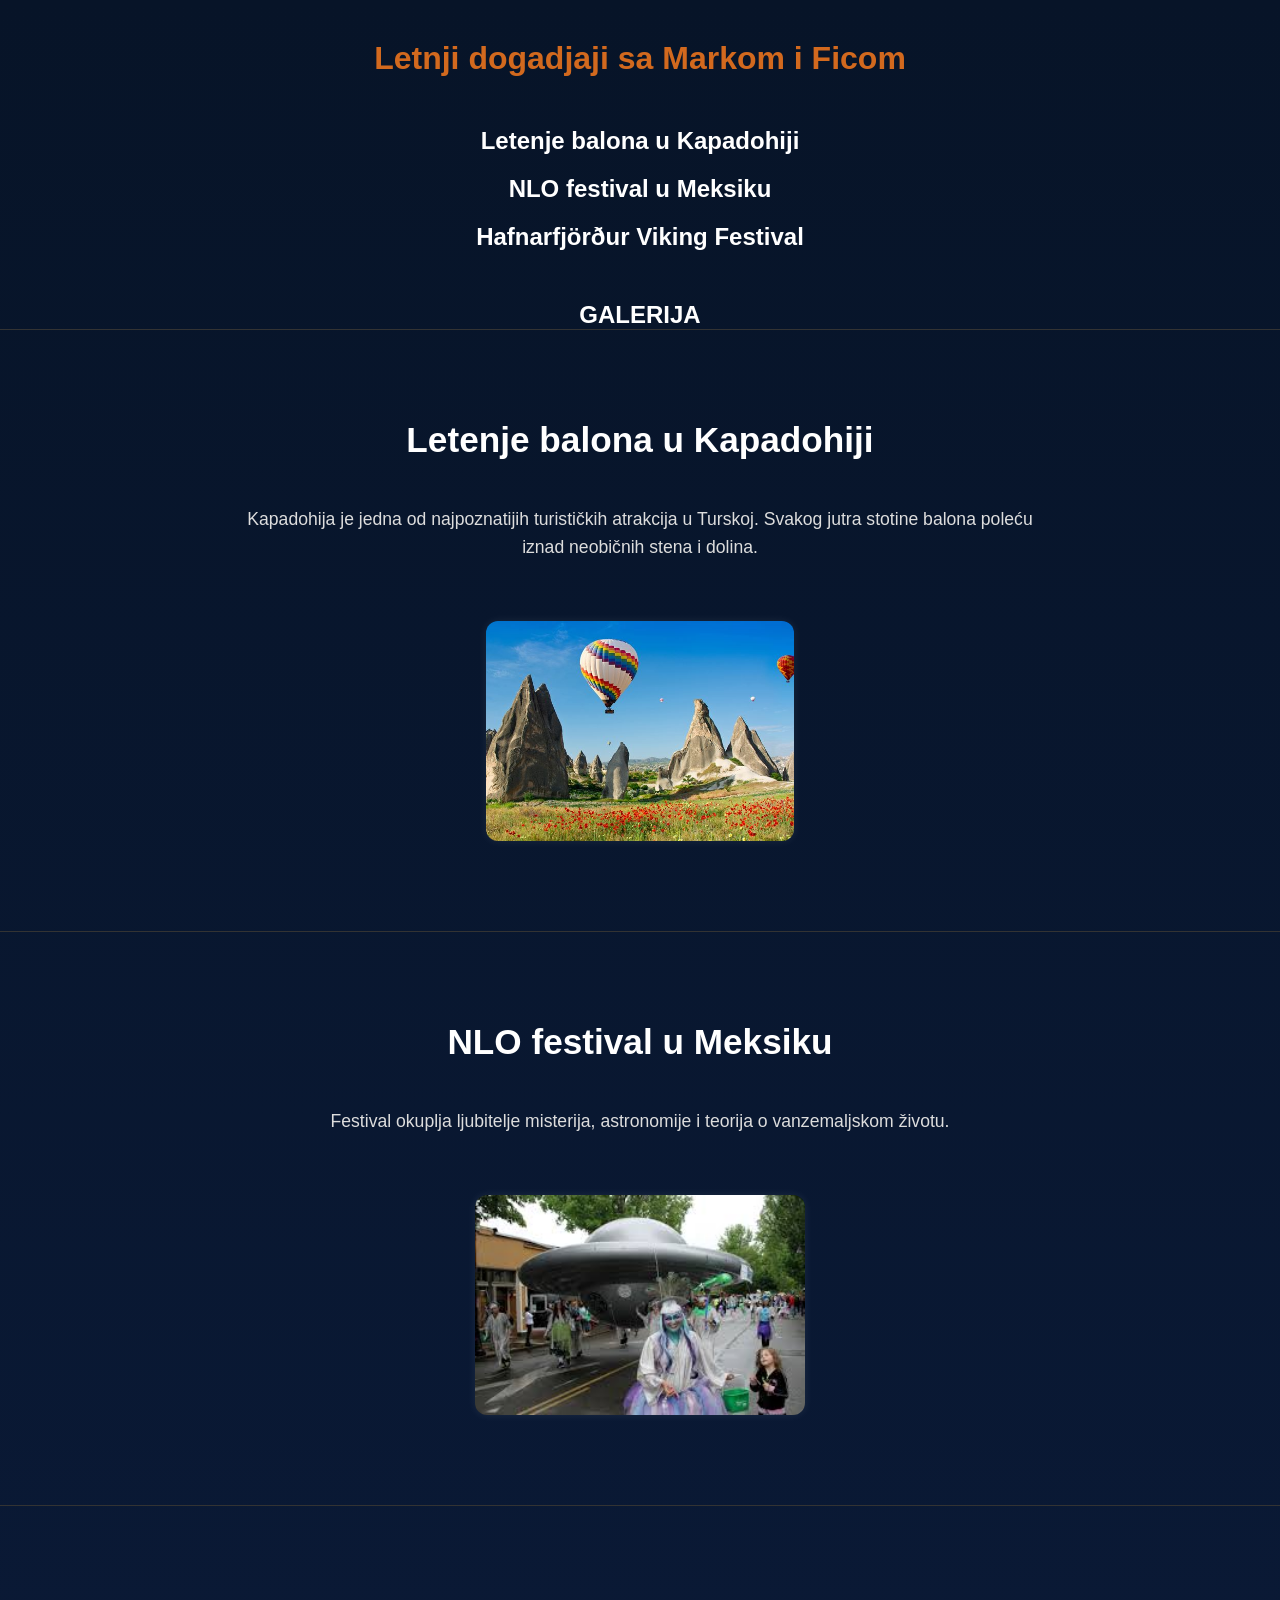
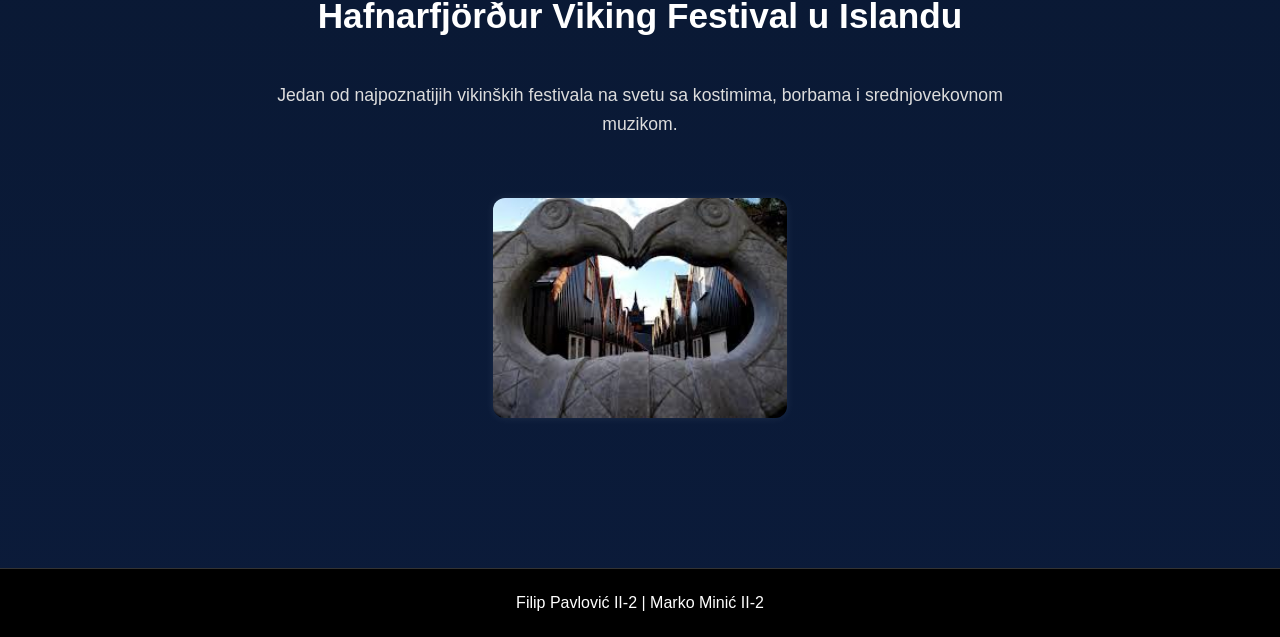
<file: index.html>
<!DOCTYPE html>
<html lang="sr">
<head>
    <meta charset="UTF-8">
    <meta name="viewport" content="width=device-width, initial-scale=1.0">
    <title>Letnji dogadjaji sa Markom i Ficom</title>
    <link rel="stylesheet" href="style.css">
</head>
<body>

    <h1 style="color: chocolate;">Letnji dogadjaji sa Markom i Ficom</h1>

    <div class="dogadjaji-1">

        <a href="#kapadocija" class="link-dogadjaj">
            Letenje balona u Kapadohiji
        </a>

        <a href="#nlo" class="link-dogadjaj">
            NLO festival u Meksiku
        </a>

        <a href="#viking" class="link-dogadjaj">
            Hafnarfjörður Viking Festival
        </a>

    </div>

    <a href="galerija.html" class="link-dogadjaj">GALERIJA</a>

    <section id="kapadocija" class="sekcija">
        <h2>Letenje balona u Kapadohiji</h2>

        <p>
            Kapadohija je jedna od najpoznatijih turističkih atrakcija u Turskoj.
            Svakog jutra stotine balona poleću iznad neobičnih stena i dolina.
        </p>

        <div class="galerija">
            <a href="galerija.html#kapadocija">
                <img src="slike/slika1.jpg" alt="Kapadokija">
            </a>
        </div>
    </section>

    <section id="nlo" class="sekcija">
        <h2>NLO festival u Meksiku</h2>

        <p>
            Festival okuplja ljubitelje misterija, astronomije i teorija o vanzemaljskom životu.
        </p>

        <div class="galerija">
            <a href="galerija.html#nlo">
                <img src="slike/slika4.jpg" alt="NLO festival">
            </a>
        </div>
    </section>

    <section id="viking" class="sekcija">
        <h2>Hafnarfjörður Viking Festival u Islandu</h2>

        <p>
            Jedan od najpoznatijih vikinških festivala na svetu sa kostimima, borbama i srednjovekovnom muzikom.
        </p>

        <div class="galerija">
            <a href="galerija.html#viking">
                <img src="slike/slika7.jpg" alt="Vikinški festival">
            </a>
        </div>
    </section>

    <footer>
        Filip Pavlović II-2 | Marko Minić II-2
    </footer>

</body>
</html>
</file>
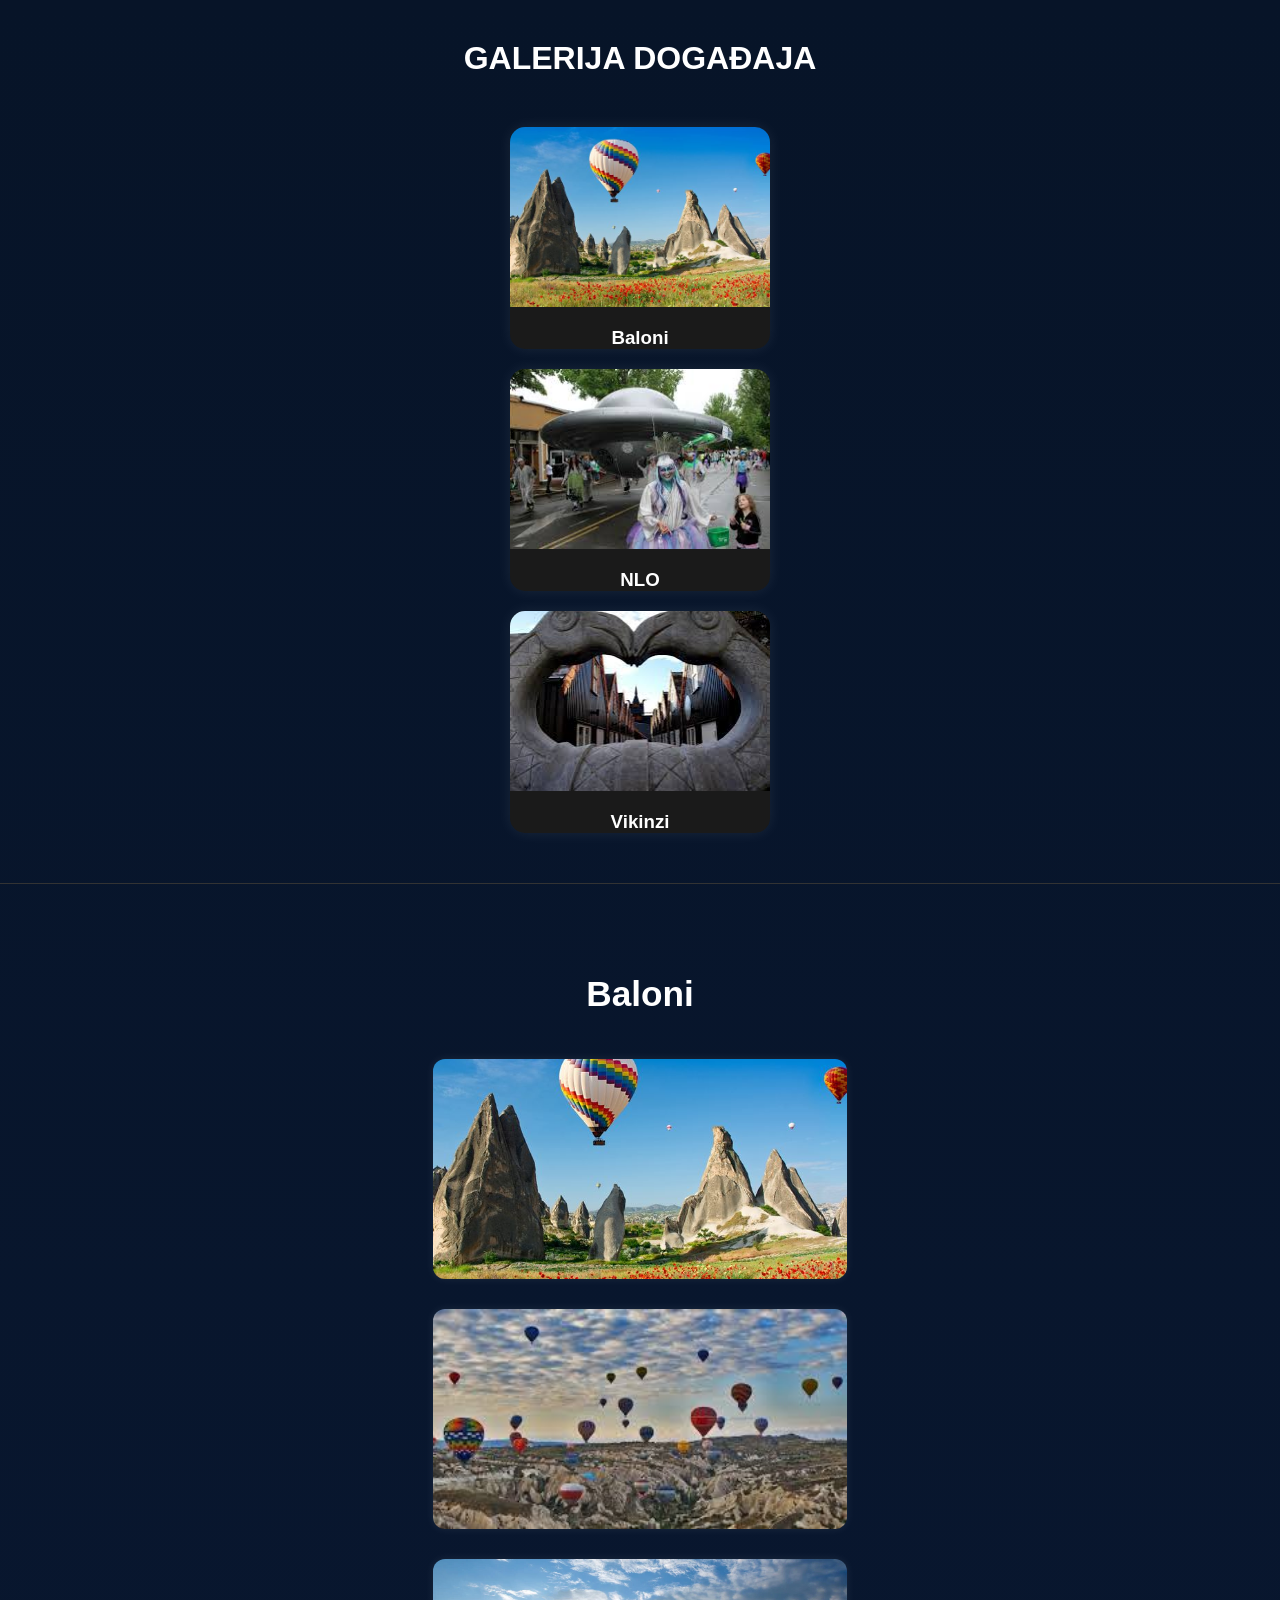
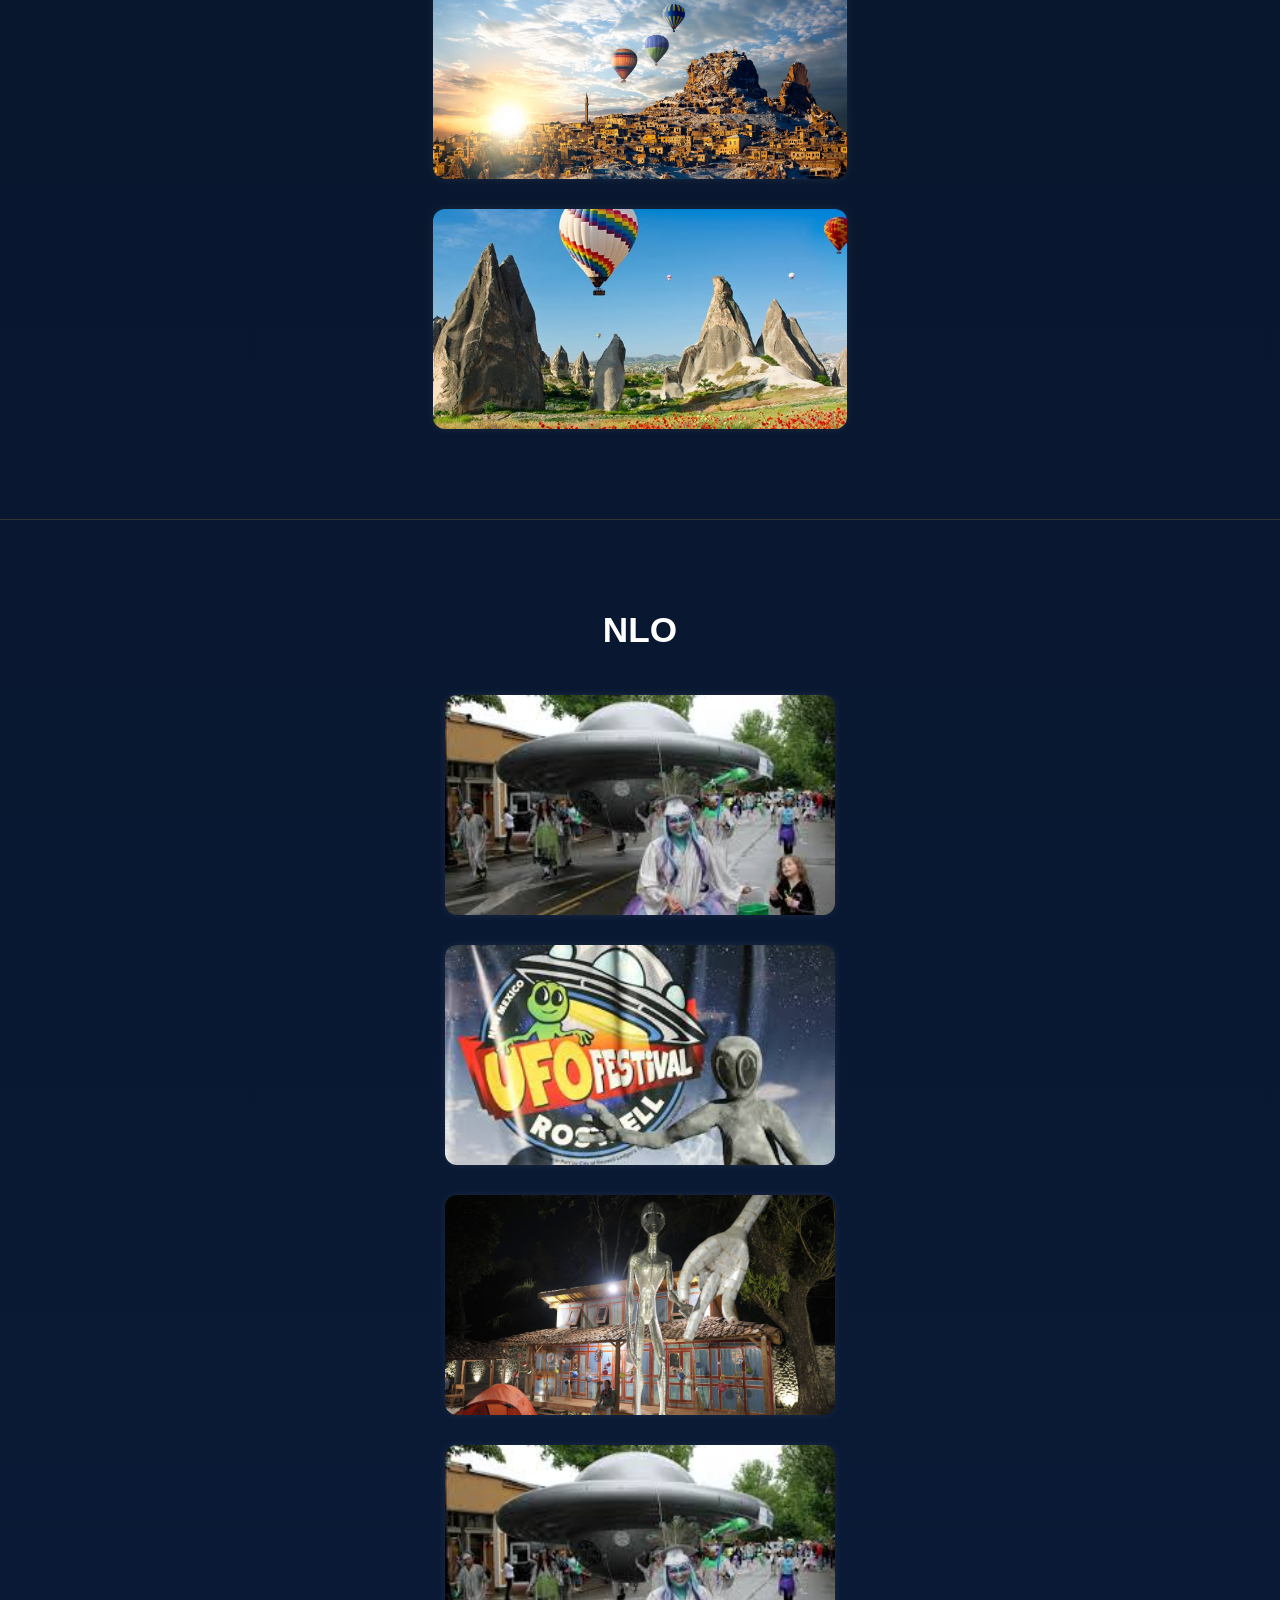
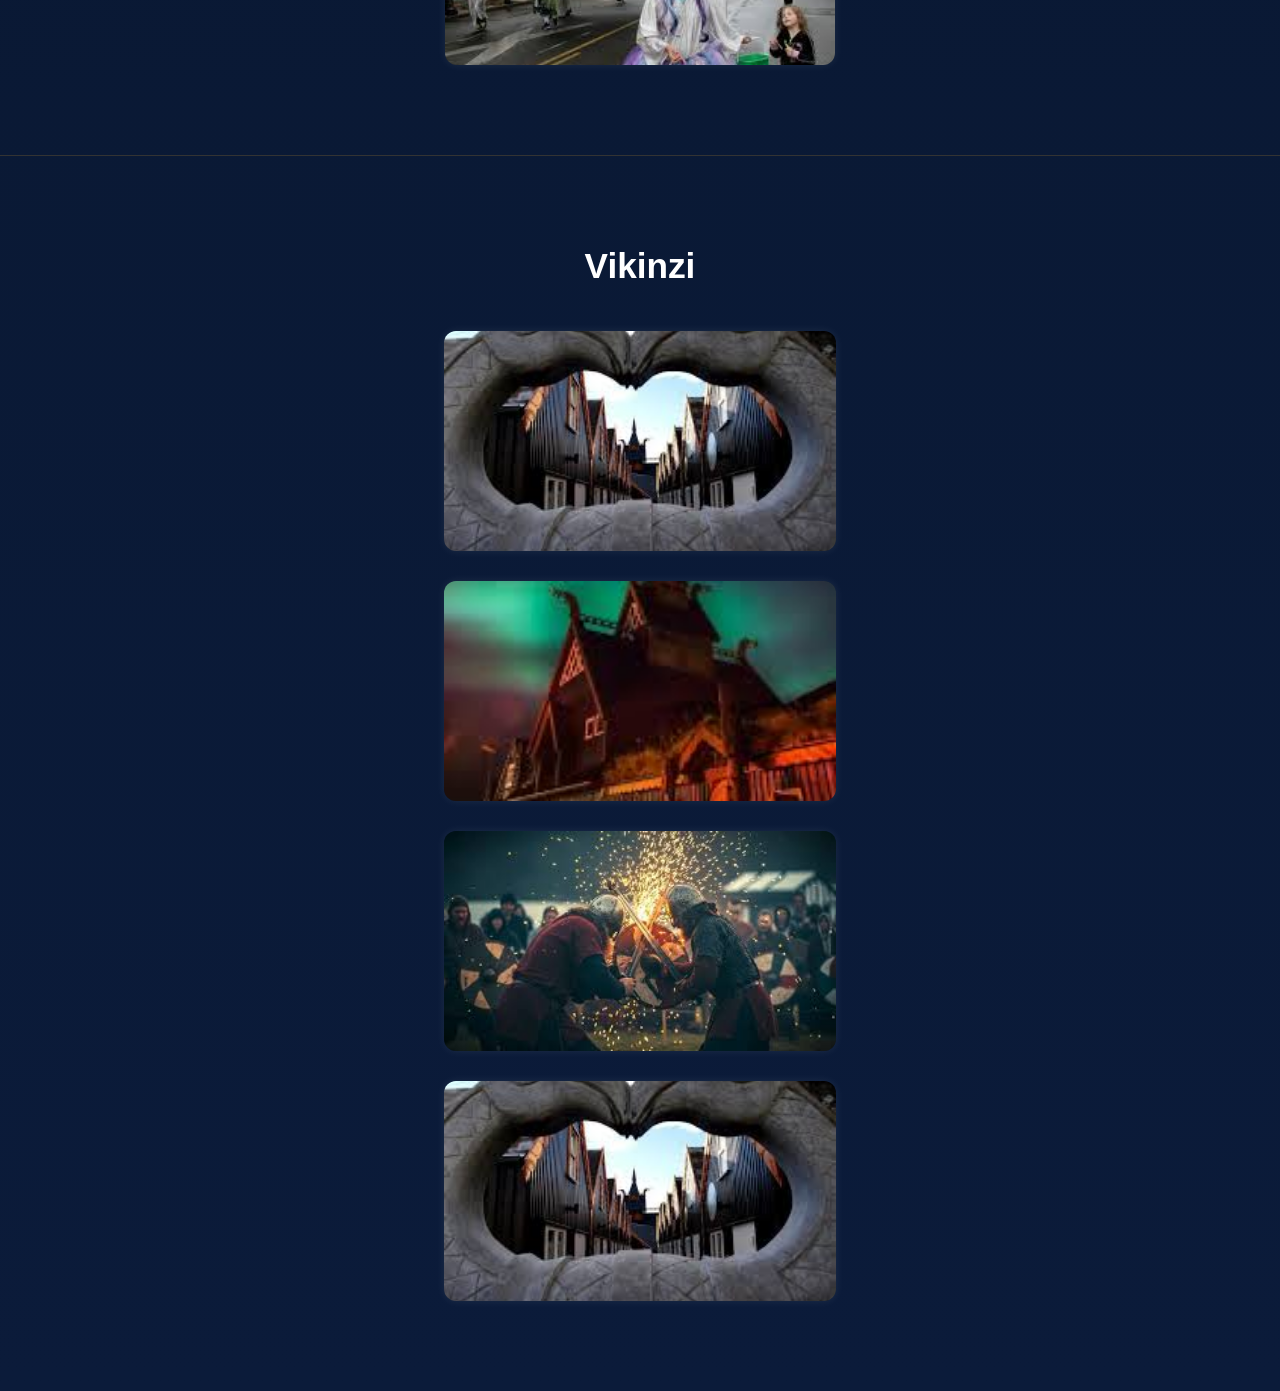
<file: galerija.html>
<!DOCTYPE html>
<html lang="sr">
<head>
    <meta charset="UTF-8">
    <title>Galerija</title>
    <link rel="stylesheet" href="style.css">
</head>
<body>

<h1>GALERIJA DOGAĐAJA</h1>

<!-- FLEX DEO -->
<div class="dogadjaji-2">

    <a href="#kapadocija" class="kartica">
        <img src="slike/slika1.jpg" alt="Baloni">
        <h3>Baloni</h3>
    </a>

    <a href="#nlo" class="kartica">
        <img src="slike/slika4.jpg" alt="NLO">
        <h3>NLO</h3>
    </a>

    <a href="#viking" class="kartica">
        <img src="slike/slika7.jpg" alt="Vikinzi">
        <h3>Vikinzi</h3>
    </a>

</div>

<!-- GRID DEO (9 SLIKA) -->
<section id="kapadocija" class="sekcija">
    <h2>Baloni</h2>

    <div class="galerija">
        <img src="slike/slika1.jpg">
        <img src="slike/slika2.jpg">
        <img src="slike/slika3.jpg">
        <img src="slike/slika1.jpg">
    </div>
</section>

<section id="nlo" class="sekcija">
    <h2>NLO</h2>

    <div class="galerija">
        <img src="slike/slika4.jpg">
        <img src="slike/slika5.jpg">
        <img src="slike/slika6.jpg">
        <img src="slike/slika4.jpg">
    </div>
</section>

<section id="viking" class="sekcija">
    <h2>Vikinzi</h2>

    <div class="galerija">
        <img src="slike/slika7.jpg">
        <img src="slike/slika8.jpg">
        <img src="slike/slika9.jpg">
        <img src="slike/slika7.jpg">
    </div>
</section>

</body>
</html>
</file>
<file: style.css>
@media screen and (min-width: 900px) {
* {
    margin: 0;
    padding: 0;
    box-sizing: border-box;
}

html {
    scroll-behavior: smooth;
}

/* OSNOVNO */
body {
    background-color: #0f0f0f;
    color: white;
    font-family: Arial, Helvetica, sans-serif;
    text-align: center;
    min-height: 100vh;
}

/* NASLOV */
h1 {
    font-size: 2.8rem;
    margin-top: 40px;
}

/* POČETNA (ako koristiš) */
.pocetna {
    display: flex;
    justify-content: center;
    align-items: center;
    flex-direction: column;
    height: 100vh;
}

.pocetna h1 {
    font-size: 3rem;
    margin-bottom: 30px;
}

/* DUGME */
.dugme {
    display: inline-block;
    padding: 10px 25px;
    background-color: #ff9800;
    color: white;
    text-decoration: none;
    border-radius: 12px;
    font-size: 1.3rem;
    transition: 0.3s;
    margin-bottom: 50px;
}

.dugme:hover {
    background-color: #ffb74d;
    transform: scale(1.05);
}

/* DOGAĐAJI (LINKOVI NA INDEXU) */
.dogadjaji-1{
    display: flex;
    flex-direction: column;  /* jedan ispod drugog */
    justify-content: center;
    align-items: center;
    gap: 20px;
    margin: 50px 0;
}

.dogadjaji-2{
    display: flex;
    flex-direction: row;  /* jedan ispod drugog */
    justify-content: center;
    align-items: center;
    gap: 20px;
    margin: 50px 0;
}

.link-dogadjaj {
    display: flex;
    flex-direction: column;
    text-decoration: none;
    color: white;
    font-size: 1.5rem;
    font-weight: bold;
    transition: 0.3s;
}

.link-dogadjaj:hover {
    color: #ff9800;
    transform: scale(1.05);
}

/* SEKCIJE */
.sekcija {
    padding: 90px 20px;
    border-top: 1px solid #333;
    display: grid;
    place-items: center;
}

.sekcija h2 {
    font-size: 2.2rem;
    margin-bottom: 25px;
}

.sekcija p {
    max-width: 800px;
    margin: 0 auto 40px auto;
    color: #ddd;
    line-height: 1.6;
    font-size: 1.1rem;
}

/* GALERIJA (GRID 2x2 ili 3x3 zavisi kako želiš) */
.galerija {
    display: grid;
    grid-template-columns: repeat(2, 1fr);
    gap: 30px;
    max-width: 700px;
    margin: auto;
    place-items: center;
}

/* SLIKE */
.galerija img {
    width: 100%;
    height: 220px;
    object-fit: cover;
    border-radius: 12px;
    transition: 0.3s;
    box-shadow: 0 0 10px rgba(255,255,255,0.08);
    display: grid;
    place-items: center;
}

.galerija img:hover {
    transform: scale(1.05);
    box-shadow: 0 0 20px rgba(255,255,255,0.2);
}

/* KARTICE (GALERIJA.HTML) */
.kartica {
    width: 260px;
    background-color: #1a1a1a;
    border-radius: 15px;
    overflow: hidden;
    text-decoration: none;
    color: white;
    transition: 0.3s;
    box-shadow: 0 0 15px rgba(255,255,255,0.08);
    display: flex;
    flex-direction: column;
    align-items: center;
}

.kartica:hover {
    transform: translateY(-8px) scale(1.05);
    box-shadow: 0 0 25px rgba(255,255,255,0.2);
}

.kartica img {
    width: 100%;
    height: 180px;
    object-fit: cover;
}

/* FOOTER */
footer {
    background-color: #000;
    padding: 25px;
    margin-top: 60px;
    border-top: 1px solid #333;
}

/* SCROLL OFFSET */
section {
    scroll-margin-top: 50px;
}

}
/* RESPONSIVE */


body {
        background: linear-gradient(180deg, #071428, #0b1b3a);
    }

    .dogadjaji-2{
        flex-direction: column;
        gap: 20px;
    }

    .sekcija {
        flex-direction: column;
        gap: 20px;
    }

    .kartica {
        flex-direction: column;
        gap: 20px;
    }

    h1 {
        font-size: 2rem;
    }

    .galerija {
        grid-template-columns: 1fr;
    }
</file>
